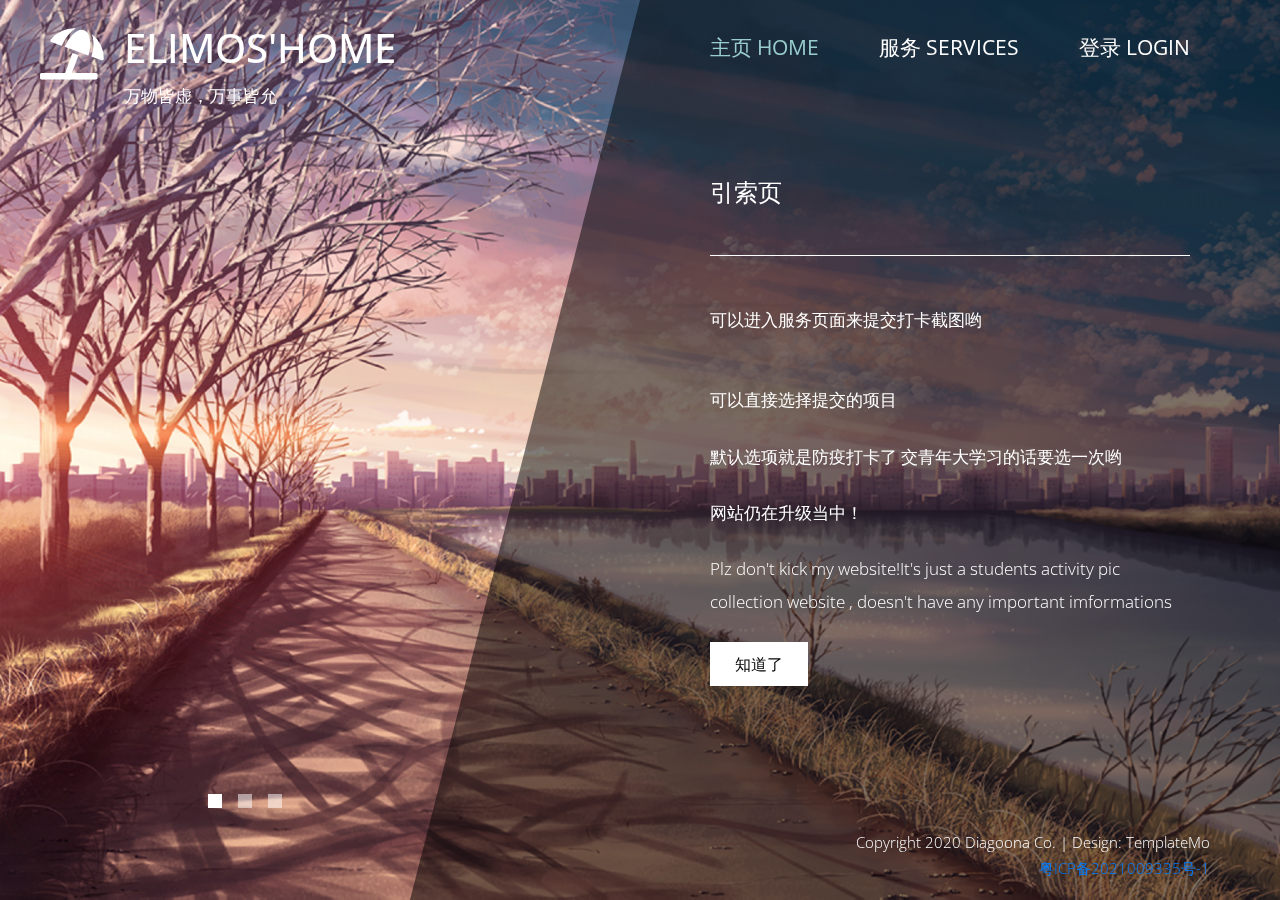
<file: index.html>
<!DOCTYPE html>
<html lang="en">

<head>
    <meta charset="UTF-8">
    <meta name="viewport" content="width=device-width, initial-scale=1.0">
    <meta http-equiv="X-UA-Compatible" content="ie=edge">
    <title>Elimos'Home</title>
    <link href="https://fonts.googleapis.com/css?family=Open+Sans:300,400" rel="stylesheet" /> <!-- https://fonts.google.com/ -->
    <link href="css/bootstrap.min.css" rel="stylesheet" /> <!-- https://getbootstrap.com/ -->
    <link href="fontawesome/css/all.min.css" rel="stylesheet" /> <!-- https://fontawesome.com/ -->
    <link href="css/templatemo-diagoona.css" rel="stylesheet" />
<!--

Home 

https://templatemo.com/tm-550-diagoona

-->
</head>

<body>
    <div class="tm-container">        
        <div>
            <div class="tm-row pt-4">
                <div class="tm-col-left">
                    <div class="tm-site-header media">
                        <i class="fas fa-umbrella-beach fa-3x mt-1 tm-logo"></i>
                        <div class="media-body">
                            <h1 class="tm-sitename text-uppercase">Elimos'Home</h1>
                            <p class="tm-slogon">万物皆虚，万事皆允</p>
                        </div>        
                    </div>
                </div>
                <div class="tm-col-right">
                    <nav class="navbar navbar-expand-lg" id="tm-main-nav">
                        <button class="navbar-toggler toggler-example mr-0 ml-auto" type="button" 
                            data-toggle="collapse" data-target="#navbar-nav" 
                            aria-controls="navbar-nav" aria-expanded="false" aria-label="Toggle navigation">
                            <span><i class="fas fa-bars"></i></span>
                        </button>
                        <div class="collapse navbar-collapse tm-nav" id="navbar-nav">
                            <ul class="navbar-nav text-uppercase">
                                <li class="nav-item active">
                                    <a class="nav-link tm-nav-link" href="#">主页 HOME <span class="sr-only">(current)</span></a>
                                </li>
                                <li class="nav-item">
                                    <a class="nav-link tm-nav-link" href="collection.html">服务 SERVICES</a>
                                </li>                            
                                <li class="nav-item">
                                    <a class="nav-link tm-nav-link" href="login.html">登录 LOGIN</a>
                                </li>
                            </ul>                            
                        </div>                        
                    </nav>
                </div>
            </div>
            
            <div class="tm-row">
                <div class="tm-col-left"></div>
                <main class="tm-col-right">
                    <section class="tm-content">
                        <h2 class="mb-5 tm-content-title">引索页</h2>
                        <hr class="mb-5">
                        <p class="mb-5">可以进入服务页面来提交打卡截图哟</p>
		        <p class="mb-4">可以直接选择提交的项目</p>     
			<p class="mb-4">默认选项就是防疫打卡了 交青年大学习的话要选一次哟</p> 
			<p class="mb-4">网站仍在升级当中！</p> 
			<p class="mb-4">Plz don't kick my website!It's just a students activity pic collection website , doesn't have any important imformations</p>
                        <a href="collection.html" class="btn btn-primary">知道了</a>
                    </section>
                </main>
            </div>
        </div>        

        <div class="tm-row">
            <div class="tm-col-left text-center">            
                <ul class="tm-bg-controls-wrapper">
                    <li class="tm-bg-control active" data-id="0"></li>
                    <li class="tm-bg-control" data-id="1"></li>
                    <li class="tm-bg-control" data-id="2"></li>
                </ul>            
            </div>        
            <div class="tm-col-right tm-col-footer">
                <footer class="tm-site-footer text-right">
                    <p class="mb-0">Copyright 2020 Diagoona Co.
                    | Design: <a rel="nofollow" target="_parent" href="https://templatemo.com" class="tm-text-link">TemplateMo</a></p>
					<a href="https://beian.miit.gov.cn/">粤ICP备2021009335号-1</a>
                </footer>
            </div>  
        </div>

        <!-- Diagonal background design -->
        <div class="tm-bg">
            <div class="tm-bg-left"></div>
            <div class="tm-bg-right"></div>
        </div>
    </div>

    <script src="js/jquery-3.4.1.min.js"></script>
    <script src="js/bootstrap.min.js"></script>
    <script src="js/jquery.backstretch.min.js"></script>
    <script src="js/templatemo-script.js"></script>
</body>
</html>
</file>
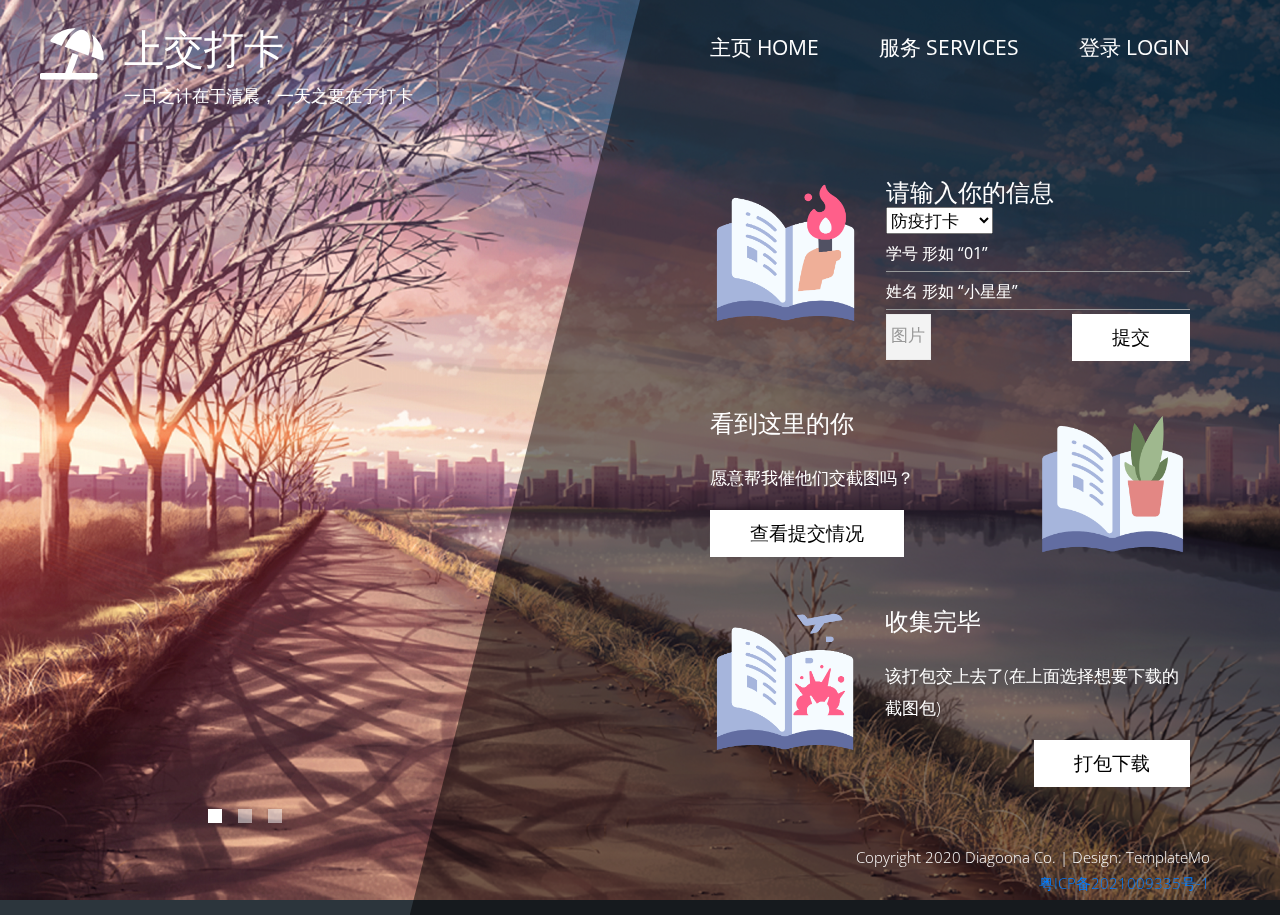
<file: collection.html>
<!DOCTYPE html>
<html lang="en">

<head>
    <meta charset="UTF-8">
    <meta name="viewport" content="width=device-width, initial-scale=1.0">
    <meta http-equiv="X-UA-Compatible" content="ie=edge">
    <title>Elimos'Home - Collection</title>
    <link href="https://fonts.googleapis.com/css?family=Open+Sans:300,400" rel="stylesheet" /> <!-- https://fonts.google.com/ -->
    <link href="css/bootstrap.min.css" rel="stylesheet" /> <!-- https://getbootstrap.com/ -->
    <link href="fontawesome/css/all.min.css" rel="stylesheet" /> <!-- https://fontawesome.com/ -->
    <link href="css/templatemo-diagoona.css" rel="stylesheet" />
<!--

TemplateMo 550 Diagoona

https://templatemo.com/tm-550-diagoona

-->

</head>

<body>
    <div class="tm-container">        
        <div>
            <div class="tm-row pt-4">
                <div class="tm-col-left">
                    <div class="tm-site-header media">
                        <i class="fas fa-umbrella-beach fa-3x mt-1 tm-logo"></i>
                        <div class="media-body">
                            <h1 class="tm-sitename text-uppercase">上交打卡&nbsp;</h1>
                            <p class="tm-slogon">一日之计在于清晨，一天之要在于打卡&nbsp;</p>
                        </div>        
                    </div>
                </div>
                <div class="tm-col-right">
                    <nav class="navbar navbar-expand-lg" id="tm-main-nav">
                        <button class="navbar-toggler toggler-example mr-0 ml-auto" type="button" 
                            data-toggle="collapse" data-target="#navbar-nav" 
                            aria-controls="navbar-nav" aria-expanded="false" aria-label="Toggle navigation">
                            <span><i class="fas fa-bars"></i></span>
                        </button>
                        <div class="collapse navbar-collapse tm-nav" id="navbar-nav">
                            <ul class="navbar-nav text-uppercase">
                                <li class="nav-item">
                                    <a class="nav-link tm-nav-link" href="index.html">主页 Home</a>
                                </li>
                                <li class="nav-item">
                                    <a class="nav-link tm-nav-link" href="collection.html">服务 SERVICES <span class="sr-only">(current)</span></a>
                                </li>              
                                <li class="nav-item">
                                    <a class="nav-link tm-nav-link" href="login.html">登录 LOGIN</a>
                                </li>
                            </ul>                            
                        </div>                        
                    </nav>
                </div>
            </div>
            
            <div class="tm-row">
                <div class="tm-col-left"></div>
                <main class="tm-col-right">
                    <form enctype="multipart/form-data" action="control.php" method="POST">
                    <section class="tm-content">
                        <div class="media my-3 mb-5 tm-service-media tm-service-media-img-l">
                            <img src="img/services-1.png" height="150" alt="Image" class="tm-service-img">
                            <div class="media-body tm-service-text">
                                <h2 class="mb-0 tm-content-title">请输入你的信息</h2>
					<select type="text" name="selectoption">
					      <option value="1">投票点赞</option>
					      <option value="2" >青年大学习</option>
					      <option value="3">活动截图1</option>
					      <option value="4">活动截图2</option>
					      <option value="5" selected="selected">防疫打卡</option>
					</select>
								
			<div class="form-group mb-0">
				<input type="input" name="FileNumber" id="FileNumber" class="form-control" placeholder="学号 形如 “01”"/>
			</div>
			<div class="form-group mb-1">
				<input type="input" name="FileName" id="FileName" class="form-control" placeholder="姓名 形如 “小星星”"/>
			</div>
			<div class="text-right">
				<a class="btn_addPic" href="javascript:void(0);">
					<span>图片</span>
					<input class="filePrew" title="支持jpg、jpeg、gif、png格式，文件小于5M" tabIndex="3" type="file" size="3" name="file" id="file">
				</a>
					<button type="submit" class="btn btn-big btn-primary" name="buttonclick" value="picsubmit">提交</button>
			</div>
                            </div> 
                        </div>
                        <div class="media my-3 mb-5 tm-service-media">                            
                            <div class="media-body tm-service-text">
                                <h2 class="mb-4 tm-content-title">看到这里的你</h2>
                                <p>愿意帮我催他们交截图吗？</p>
							    	<button type="submit" class="btn btn-big btn-primary" name="buttonclick" value="showless">查看提交情况</button>
                            </div> 
                            <img src="img/services-2.png" height="150" alt="Image" class="tm-service-img-r">
                        </div>
                        <div class="media my-3 tm-service-media tm-service-media-img-l">
                            <img src="img/services-3.png" height="150" alt="Image" class="tm-service-img">
                            <div class="media-body tm-service-text">
                                <h2 class="mb-4 tm-content-title">收集完毕</h2>
                                <p>该打包交上去了(在上面选择想要下载的截图包)</p>
								<div class="text-right">
									<button type="submit" class="btn btn-big btn-primary" name="buttonclick" value="packagedownload">打包下载</button>
								</div>
                            </div> 
                        </div>                      
                    </section>
                    </form>
                </main>
            </div>
        </div>        

        <div class="tm-row">
            <div class="tm-col-left text-center">            
                <ul class="tm-bg-controls-wrapper">
                    <li class="tm-bg-control active" data-id="0"></li>
                    <li class="tm-bg-control" data-id="1"></li>
                    <li class="tm-bg-control" data-id="2"></li>
                </ul>            
            </div>        
            <div class="tm-col-right tm-col-footer">
                <footer class="tm-site-footer text-right">
                    <p class="mb-0">Copyright 2020 Diagoona Co. 
                    
                    | Design: <a rel="nofollow" target="_parent" href="https://templatemo.com" class="tm-text-link">TemplateMo</a></p>
					<a href="https://beian.miit.gov.cn/">粤ICP备2021009335号-1</a>
                </footer>
            </div>  
        </div>        

        <!-- Diagonal background design -->
        <div class="tm-bg">
            <div class="tm-bg-left"></div>
            <div class="tm-bg-right"></div>
        </div>
    </div>

    <script src="js/jquery-3.4.1.min.js"></script>
    <script src="js/bootstrap.min.js"></script>
    <script src="js/jquery.backstretch.min.js"></script>
    <script src="js/templatemo-script.js"></script>
</body>

</html>
</file>
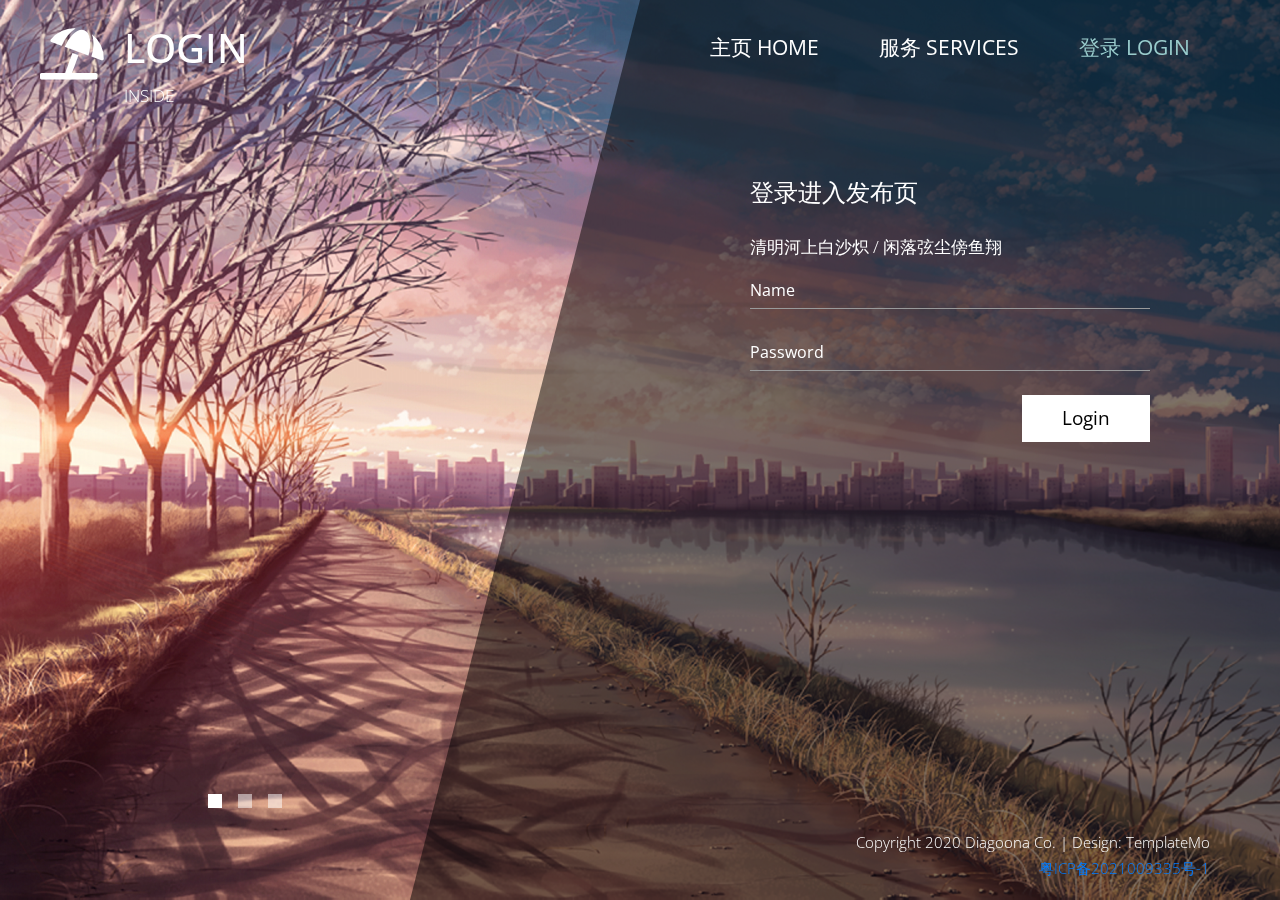
<file: login.html>
<!DOCTYPE html>
<html lang="en">

<head>
    <meta charset="UTF-8">
    <meta name="viewport" content="width=device-width, initial-scale=1.0">
    <meta http-equiv="X-UA-Compatible" content="ie=edge">
    <title>Elimos'Home - Login</title>
    <link href="https://fonts.googleapis.com/css?family=Open+Sans:300,400" rel="stylesheet" /> <!-- https://fonts.google.com/ -->
    <link href="css/bootstrap.min.css" rel="stylesheet" /> <!-- https://getbootstrap.com/ -->
    <link href="fontawesome/css/all.min.css" rel="stylesheet" /> <!-- https://fontawesome.com/ -->
    <link href="css/templatemo-diagoona.css" rel="stylesheet" />
<!--

TemplateMo 550 Diagoona

https://templatemo.com/tm-550-diagoona

-->
</head>
<body>
    <div class="tm-container">
        <div>
            <div class="tm-row pt-4">
                <div class="tm-col-left">
                    <div class="tm-site-header media">
                        <i class="fas fa-umbrella-beach fa-3x mt-1 tm-logo"></i>
                        <div class="media-body">
                            <h1 class="tm-sitename text-uppercase">Login</h1>
                            <p class="tm-slogon">INSIDE</p>
                        </div>        
                    </div>
                </div>
                <div class="tm-col-right">
                    <nav class="navbar navbar-expand-lg" id="tm-main-nav">
                        <button class="navbar-toggler toggler-example mr-0 ml-auto" type="button" 
                            data-toggle="collapse" data-target="#navbar-nav" 
                            aria-controls="navbar-nav" aria-expanded="false" aria-label="Toggle navigation">
                            <span><i class="fas fa-bars"></i></span>
                        </button>
                        <div class="collapse navbar-collapse tm-nav" id="navbar-nav">
                            <ul class="navbar-nav text-uppercase">
                                <li class="nav-item">
                                    <a class="nav-link tm-nav-link" href="index.html">主页 Home</a>
                                </li>
                                <li class="nav-item">
                                    <a class="nav-link tm-nav-link" href="collection.html">服务 Services</a>
                                </li>                            
                                <li class="nav-item active">
                                    <a class="nav-link tm-nav-link" href="login.html">登录 Login <span class="sr-only">(current)</span></a>
                                </li>
                            </ul>                            
                        </div>                        
                    </nav>
                </div>
            </div>
            
            <div class="tm-row">
                <div class="tm-col-left"></div>
                <main class="tm-col-right tm-contact-main"> <!-- Content -->
                    <section class="tm-content tm-contact">
                        <h2 class="mb-4 tm-content-title">登录进入发布页</h2>
                        <p class="mb-2">清明河上白沙炽 / 闲落弦尘傍鱼翔</p>
						
                        <form id="contact-form" action="" method="POST">
                            <div class="form-group mb-4">
                                <input type="text" name="name" class="form-control" placeholder="Name" required="" />
                            </div>
                            <div class="form-group mb-4">
                                <input type="text" name="password" class="form-control" placeholder="Password" required="" />
                            </div>
                            <div class="text-right">
                                <button type="submit" class="btn btn-big btn-primary">Login</button>
                            </div>
                        </form>
                    </section>
                </main>
            </div>
        </div>        

        <div class="tm-row">
            <div class="tm-col-left text-center">            
                <ul class="tm-bg-controls-wrapper">
                    <li class="tm-bg-control active" data-id="0"></li>
                    <li class="tm-bg-control" data-id="1"></li>
                    <li class="tm-bg-control" data-id="2"></li>
                </ul>            
            </div>        
            <div class="tm-col-right tm-col-footer">
                <footer class="tm-site-footer text-right">
                    <p class="mb-0">Copyright 2020 Diagoona Co. 
                    
                    | Design: <a rel="nofollow" target="_parent" href="https://templatemo.com" class="tm-text-link">TemplateMo</a></p>
					<a href="https://beian.miit.gov.cn/">粤ICP备2021009335号-1</a>
                </footer>
            </div>  
        </div>

        <div class="tm-bg"> <!-- Diagonal background design -->
            <div class="tm-bg-left"></div>
            <div class="tm-bg-right"></div>
        </div>
    </div>

    <script src="js/jquery-3.4.1.min.js"></script>
    <script src="js/bootstrap.min.js"></script>
    <script src="js/jquery.backstretch.min.js"></script>
    <script src="js/templatemo-script.js"></script>
</body>
</html>
</file>
<file: css/templatemo-diagoona.css>
/*

TemplateMo 550 Diagoona

https://templatemo.com/tm-550-diagoona

*/

body {
    font-family: 'Open Sans', Arial, sans-serif;
    font-size: 17px;
    font-weight: 300;
    overflow-x: hidden;
    color: white;
    background-color: #2C353C;
}

a { 
    transition: all 0.3s ease; 
    text-decoration: none;
}
.btn_addPic {
				display: block;
				position: absolute;//relative;
				width: 45px;
				height: 46px;
				overflow: hidden;
				border: 1px solid #EBEBEB;
				background: none repeat scroll 0 0 #F3F3F3;
				color: #999999;
				cursor: pointer;
				text-align: center;
			}
.btn_addPic span {
				display: block;
				line-height: 39px;
			}
.filePrew {
				display: block;
				position: absolute;
				top: 0;
				left: 0;
				width: 50px;
				height: 46px;
				font-size: 50px; /* 增大不同浏览器的可点击区域 */
				opacity: 0; /* 实现的关键点 */
				filter: alpha(opacity=0);/* 兼容IE */
			}
ul { padding: 0; }
a:hover { text-decoration: none; }
button:focus { outline: none; }
p { line-height: 1.9; }
.tm-logo { margin-right: 20px; }
.tm-slogan { font-size: 0.8rem; }

/* Navigation */
.navbar-toggler {
    padding: 8px 15px;
    border: 0;
    border-radius: 0;
    transform: skewX(-15deg);
    background-color: rgba(0,0,0,0.5);
    color: white;    
}

.navbar-toggler i { transform: skewX(15deg); }

.navbar-expand-lg {
    padding-left: 0;
    padding-right: 0;
}

.navbar-expand-lg .navbar-nav .nav-link { padding: 0; }

.navbar-expand-lg .navbar-nav .tm-nav-link {
    font-size: 1.3rem;
    font-weight: 400;
    color: white;    
    padding-bottom: 30px;    
}

.nav-item { margin-right: 60px; }

.nav-item:last-child { margin-right: 0; }

.nav-item.active .tm-nav-link,
.nav-item:hover .tm-nav-link {
    color: #9CC;
}

/* Page Background */
.tm-bg {
    position: absolute;
    left: 0;
    right: 0;
    width: 100%;
    height: 100%;
    display: flex;
    z-index: -1000;
}

.tm-bg-left,
.tm-bg-right {
    position: relative;
    width: 50%;
    height: 100%;
}

.tm-bg-right { background-color: rgba(0,0,0,0.5); }

.tm-bg-left {
    border-right: 230px solid rgba(0,0,0,0.5);
    border-top: 100vh solid transparent;
}

.tm-bg-controls-wrapper {
    display: inline-block;
    margin-left: -150px;
}

.tm-bg-control {
    display: inline-block;
    width: 14px;
    height: 14px;
    background-color: rgba(255,255,255,0.5);
    margin: 6px;
    cursor: pointer;
}

.tm-bg-control.active,
.tm-bg-control:hover {
    background-color: white;
}

.tm-container {
    width: 100%;
    height: 100%;
    min-height: 100vh;
    position: relative;
    display: flex;
    flex-direction: column;
    justify-content: space-between;  
}

.tm-row { display: flex; }

.tm-col-left {
    width: 50%;
    height: 100%;
    padding-left: 40px;  
    padding-right: 40px;
}

.tm-col-right {
    width: 50%;
    height: 100%;
    padding-left: 70px;
    padding-right: 70px;
}

.tm-content {
    max-width: 660px;
    margin-top: 50px;
    padding-right: 20px;
}

.tm-about { max-width: 525px; }

::-webkit-scrollbar {
    -webkit-appearance: none;
    width: 10px;
}
  
::-webkit-scrollbar-thumb {
    border-radius: 5px;
    background-color: rgba(255,255,255,.8);
    box-shadow: 0 0 1px rgba(255,255,255,.8);
}

.tm-content-title { font-size: 1.5rem; }
hr { border-top: 1px solid white; }

.btn {
    padding: 10px 25px;
    border-radius: 0;
}

.btn-big {
    padding: 9px 40px;
    font-size: 1.2rem;;
}

.btn-primary {
    background-color: white;
    color: black;
    border: 0;
}

.btn-primary:hover {
    background-color: #9CC;
    color: black;
}

.tm-site-footer {
    padding: 40px 0 20px;
    max-width: 660px;
    font-size: 0.95rem;
}

.tm-col-footer { padding-left: 0; }
.tm-text-link { color: white; }

.tm-text-link:hover,
.tm-text-link:focus {
    color: #9CC;
}

/* Service */ 
.tm-service-text { max-width: 365px; }
.tm-service-img { margin-right: 25px; }
.tm-service-img-r { margin-left: 25px; }

/* Contact */
.form-control,
textarea {    
    color: white;
    background-color: transparent;
    background-clip: padding-box;
    border: none;
    border-bottom: 1px solid #999A9B;
    border-radius: 0;
    transition: border-color 0.15s ease-in-out, box-shadow 0.15s ease-in-out;
    padding: 10px 0;
    font-family: 'Open Sans', Arial, sans-serif;
    font-size: 1rem;
    font-weight: 400;
    line-height: 1.5;
}

.form-control:focus {
    color: white;
    background-color: transparent;    
    box-shadow: none;
    border-color: #9CC;
    outline: none;
}

.mb-85 { margin-bottom: 85px; }
.tm-contact-main { max-width: 690px; }

.tm-contact {
    max-width: 420px;
    margin-left: auto;
    margin-right: auto;
}

.form-control::-webkit-input-placeholder { color: white; } /* Edge */  
.form-control:-ms-input-placeholder { color: white; } /* Internet Explorer 10-11 */  
.form-control::placeholder { color: white; }

@media (max-width: 1200px) {
    .nav-item { margin-right: 30px; }

    .tm-page-right {
        padding-left: 30px;
        padding-right: 30px;
    }
}

@media (max-width: 992px) {    
    .tm-nav {
        position: absolute;
        background: rgba(0, 0, 0, 0.8);
        color: white;
        top: 44px;
        right: 4px;
    }

    .navbar-expand-lg .navbar-nav .tm-nav-link {
        color: white;
        font-size: 1.1rem;
        padding: 13px 20px;
    }

    .nav-item { margin-right: 0; }

    .nav-item.active .tm-nav-link,
    .nav-item:hover .tm-nav-link {
        color: #9CC;
    }

    .tm-content { margin-top: 20px; }
    .tm-site-footer { padding-top: 40px; }
    .tm-col-left { width: 40%; }

    .tm-col-right {
        width: 60%;
        padding-left: 100px;
        padding-right: 30px;
    }
    
    .tm-col-footer { padding-left: 0; }
}

@media (max-width: 768px) {
    .tm-row { flex-direction: column; }

    .tm-col-left,
    .tm-col-right,
    .tm-bg-left,
    .tm-bg-right {
        width: 100%;
    }

    #tm-main-nav {
        position: fixed;
        top: 50px;
        right: 40px;
        padding-bottom: 0;
    }  
    
    .tm-bg { flex-direction: column; }

    .tm-bg-left {
        height: 200px;        
        border-bottom: 50px solid rgba(0,0,0,0.5);
        border-right: 0;
        border-top: 0;
    }

    .tm-bg-right { height: calc(100% - 200px); }

    .tm-bg-controls-wrapper {
        margin-left: 0;
        margin-top: 50px;
    }

    .tm-content {
        max-height: none;
        margin-top: 40px;
    }

    .tm-col-right {
        padding-top: 40px;
        padding-left: 30px;
    }

    .tm-col-footer {
        padding-left: 10px;
        padding-right: 10px;
    }
}

@media (max-width: 460px) {
    .tm-logo { margin-right: 15px; }
    .tm-sitename { font-size: 1.8rem; }
    .tm-slogon { font-size: 0.8rem; }
}

@media (max-width: 450px), (min-width: 768px) and (max-width: 830px), (min-width: 992px) and (max-width: 1040px) {
    .tm-service-media { flex-direction: column; }
    .tm-service-media-img-l { flex-direction: column-reverse; }
    .tm-service-text { margin-top: 20px; }
    .tm-service-img { margin-right: 0; }
    .tm-service-img-r { margin-left: 0; }
}
</file>
